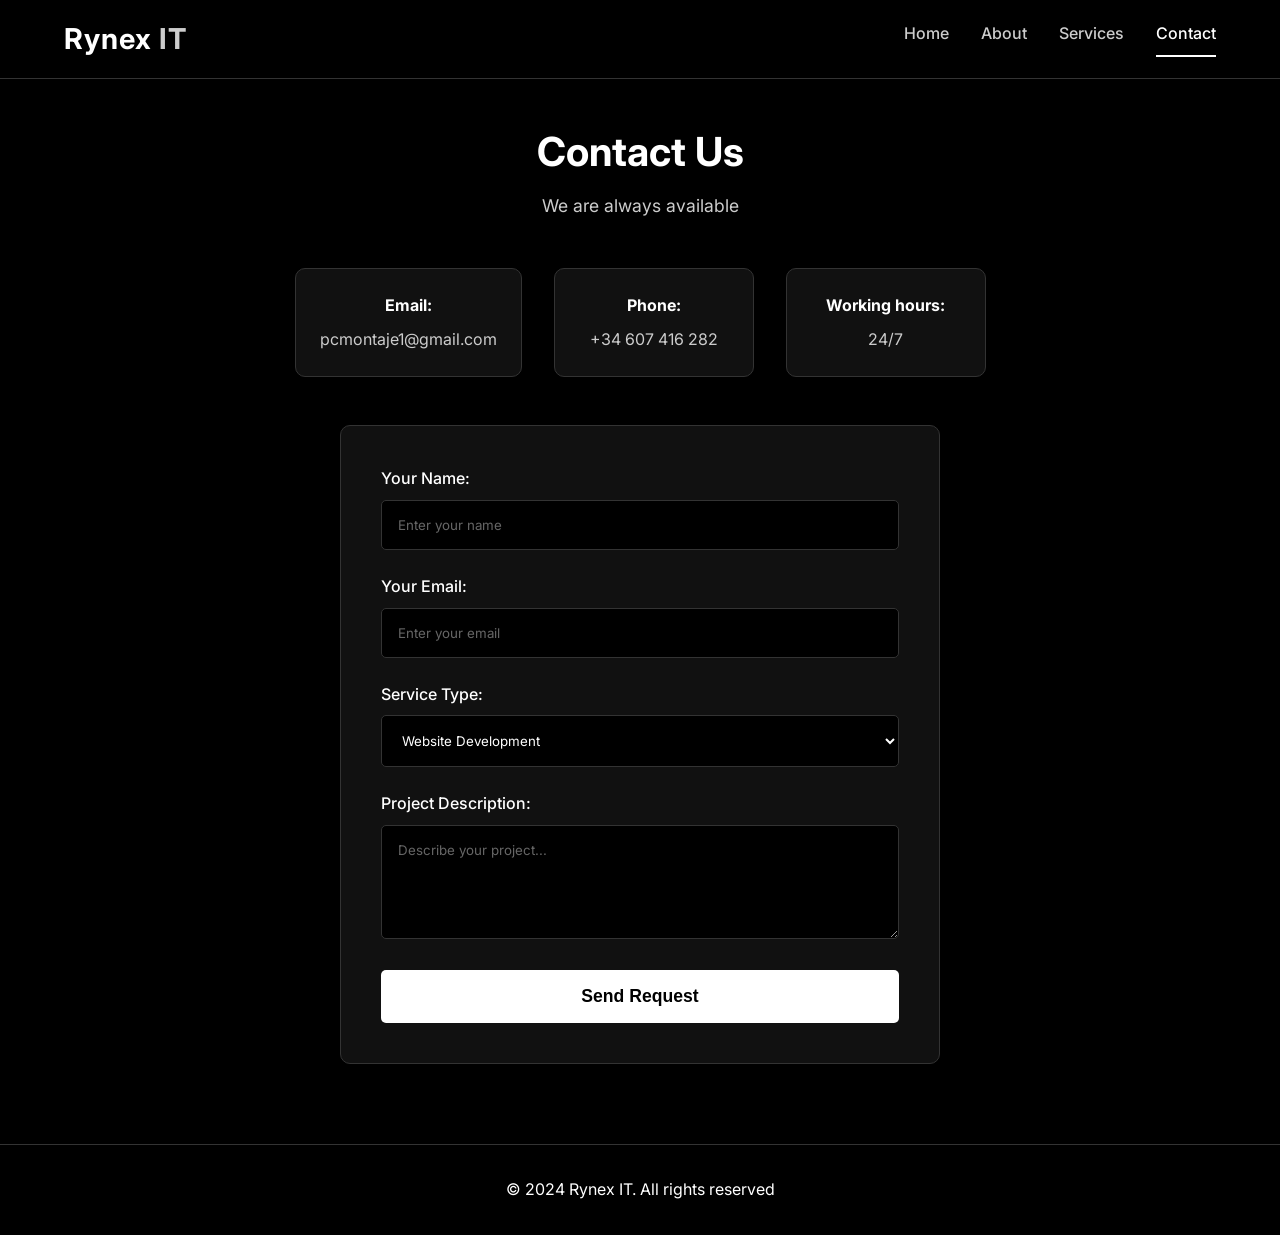
<file: contact.html>
<!DOCTYPE html>
<html lang="en">
<head>
    <meta charset="UTF-8">
    <meta name="viewport" content="width=device-width, initial-scale=1.0">
    <title>Rynex IT - Contact</title>
    <link rel="stylesheet" href="styles.css">
    <link href="https://fonts.googleapis.com/css2?family=Inter:wght@300;400;600;700&display=swap" rel="stylesheet">
</head>
<body>
    <nav class="navbar">
        <div class="nav-container">
            <a href="index.html" class="logo">Rynex <span>IT</span></a>
            <div class="nav-links">
                <a href="index.html">Home</a>
                <a href="about.html">About</a>
                <a href="services.html">Services</a>
                <a href="contact.html" class="active">Contact</a>
            </div>
        </div>
    </nav>

    <section class="page-content">
        <div class="section-header">
            <h1>Contact Us</h1>
            <p>We are always available</p>
        </div>
        <div class="contact-info">
            <div class="contact-item">
                <h4>Email:</h4>
                <a href="mailto:pcmontaje1@gmail.com">pcmontaje1@gmail.com</a>
            </div>
            <div class="contact-item">
                <h4>Phone:</h4>
                <a href="tel:+34607416282">+34 607 416 282</a>
            </div>
            <div class="contact-item">
                <h4>Working hours:</h4>
                <p>24/7</p>
            </div>
        </div>
        <form id="order-form" class="order-form">
            <div class="form-group">
                <label for="name">Your Name:</label>
                <input type="text" id="name" name="name" required placeholder="Enter your name">
            </div>
            <div class="form-group">
                <label for="email">Your Email:</label>
                <input type="email" id="email" name="email" required placeholder="Enter your email">
            </div>
            <div class="form-group">
                <label for="service-type">Service Type:</label>
                <select id="service-type" name="service_type">
                    <option value="website">Website Development</option>
                    <option value="app">Mobile Application</option>
                    <option value="consulting">IT Consulting</option>
                    <option value="other">Other</option>
                </select>
            </div>
            <div class="form-group">
                <label for="message">Project Description:</label>
                <textarea id="message" name="message" rows="5" placeholder="Describe your project..."></textarea>
            </div>
            <button type="submit" class="submit-btn">Send Request</button>
        </form>
    </section>

    <footer>
        <p>&copy; 2024 Rynex IT. All rights reserved</p>
    </footer>

    <script src="script.js"></script>
</body>
</html>
</file>
<file: styles.css>
* {
    margin: 0;
    padding: 0;
    box-sizing: border-box;
}

body {
    font-family: 'Inter', sans-serif;
    line-height: 1.6;
    color: #fff;
    background: #000;
    min-height: 100vh;
    display: flex;
    flex-direction: column;
}

.navbar {
    background: #000;
    padding: 1rem 5%;
    position: fixed;
    width: 100%;
    top: 0;
    z-index: 1000;
    border-bottom: 1px solid #333;
}

.nav-container {
    display: flex;
    justify-content: space-between;
    align-items: center;
    max-width: 1200px;
    margin: 0 auto;
}

.logo {
    color: #fff;
    font-size: 1.8rem;
    font-weight: 700;
    text-decoration: none;
    letter-spacing: 1px;
}

.logo span {
    color: #ccc;
}

.nav-links {
    display: flex;
    gap: 2rem;
}

.nav-links a {
    color: #ccc;
    text-decoration: none;
    font-weight: 500;
    transition: color 0.3s;
    padding-bottom: 0.5rem;
    border-bottom: 2px solid transparent;
}

.nav-links a:hover,
.nav-links a.active {
    color: #fff;
    border-bottom-color: #fff;
}

.hero {
    position: relative;
    height: 100vh;
    display: flex;
    align-items: center;
    justify-content: center;
    text-align: center;
    overflow: hidden;
    background: #000;
    margin-top: 60px;
}

.hero-bg {
    position: absolute;
    top: 0;
    left: 0;
    width: 100%;
    height: 100%;
    object-fit: cover;
    opacity: 0.4;
}

.hero-content {
    position: relative;
    z-index: 1;
    color: #fff;
    padding: 2rem;
    background: rgba(0, 0, 0, 0.6);
    border-radius: 20px;
}

.hero h1 {
    font-size: 3.5rem;
    margin-bottom: 1rem;
    font-weight: 700;
    color: #fff;
}

.hero p {
    font-size: 1.2rem;
    margin-bottom: 2rem;
    font-weight: 300;
    color: #eee;
}

.cta-button {
    display: inline-block;
    background: #fff;
    color: #000;
    border: none;
    padding: 1rem 2rem;
    font-size: 1.1rem;
    border-radius: 30px;
    cursor: pointer;
    transition: all 0.3s;
    font-weight: 600;
    text-decoration: none;
}

.cta-button:hover {
    background: #ccc;
    transform: translateY(-3px);
}

.page-content {
    flex: 1;
    padding: 120px 5% 5rem;
    max-width: 1200px;
    margin: 0 auto;
    width: 100%;
}

.section-header {
    text-align: center;
    margin-bottom: 3rem;
}

.section-header h1 {
    font-size: 2.5rem;
    color: #fff;
    margin-bottom: 0.5rem;
}

.section-header p {
    color: #ccc;
    font-size: 1.1rem;
}

.about-content {
    display: grid;
    grid-template-columns: 1fr 1fr;
    gap: 3rem;
    align-items: center;
}

.about-img {
    width: 100%;
    border-radius: 10px;
    border: 1px solid #333;
}

.about-text p {
    margin-bottom: 1.5rem;
    font-size: 1.1rem;
    color: #ccc;
}

.about-list {
    list-style: none;
    margin-bottom: 2rem;
}

.about-list li {
    margin-bottom: 0.5rem;
    color: #fff;
}

.services-grid {
    display: grid;
    grid-template-columns: repeat(3, 1fr);
    gap: 2rem;
}

.service-card {
    background: #111;
    border-radius: 10px;
    overflow: hidden;
    border: 1px solid #333;
    transition: transform 0.3s;
    display: flex;
    flex-direction: column;
}

.service-card:hover {
    transform: translateY(-10px);
    border-color: #fff;
}

.service-card img {
    width: 100%;
    height: 200px;
    object-fit: cover;
}

.service-card h3 {
    padding: 1.5rem 1.5rem 0.5rem;
    color: #fff;
}

.service-card p {
    padding: 0 1.5rem 1.5rem;
    color: #ccc;
    flex: 1;
}

.service-link {
    display: inline-block;
    margin: 0 1.5rem 1.5rem;
    color: #fff;
    text-decoration: none;
    font-weight: 600;
    transition: color 0.3s;
}

.service-link:hover {
    color: #ccc;
}

.contact-info {
    display: flex;
    justify-content: center;
    gap: 2rem;
    flex-wrap: wrap;
    margin-bottom: 3rem;
}

.contact-item {
    background: #111;
    padding: 1.5rem;
    border-radius: 10px;
    border: 1px solid #333;
    text-align: center;
    min-width: 200px;
}

.contact-item h4 {
    color: #fff;
    margin-bottom: 0.5rem;
}

.contact-item a, .contact-item p {
    color: #ccc;
    text-decoration: none;
}

.contact-item a:hover {
    color: #fff;
}

.order-form {
    background: #111;
    padding: 2.5rem;
    border-radius: 10px;
    border: 1px solid #333;
    max-width: 600px;
    margin: 0 auto;
}

.form-group {
    margin-bottom: 1.5rem;
}

.form-group label {
    display: block;
    margin-bottom: 0.5rem;
    color: #fff;
    font-weight: 500;
}

.form-group input,
.form-group select,
.form-group textarea {
    width: 100%;
    padding: 1rem;
    background: #000;
    border: 1px solid #333;
    border-radius: 5px;
    color: #fff;
    font-family: 'Inter', sans-serif;
    transition: border-color 0.3s;
}

.form-group input:focus,
.form-group select:focus,
.form-group textarea:focus {
    outline: none;
    border-color: #fff;
}

.form-group input::placeholder,
.form-group textarea::placeholder {
    color: #666;
}

.submit-btn {
    background: #fff;
    color: #000;
    border: none;
    padding: 1rem 2rem;
    font-size: 1.1rem;
    border-radius: 5px;
    cursor: pointer;
    width: 100%;
    transition: background 0.3s;
    font-weight: 600;
}

.submit-btn:hover {
    background: #ccc;
}

footer {
    background: #000;
    border-top: 1px solid #333;
    color: #fff;
    text-align: center;
    padding: 2rem 0;
    margin-top: auto;
}

@media (max-width: 768px) {
    .nav-links {
        gap: 1rem;
    }
    
    .hero h1 {
        font-size: 2rem;
    }
    
    .about-content {
        grid-template-columns: 1fr;
    }
    
    .services-grid {
        grid-template-columns: 1fr;
    }
    
    .page-content {
        padding: 100px 5% 3rem;
    }
}
</file>
